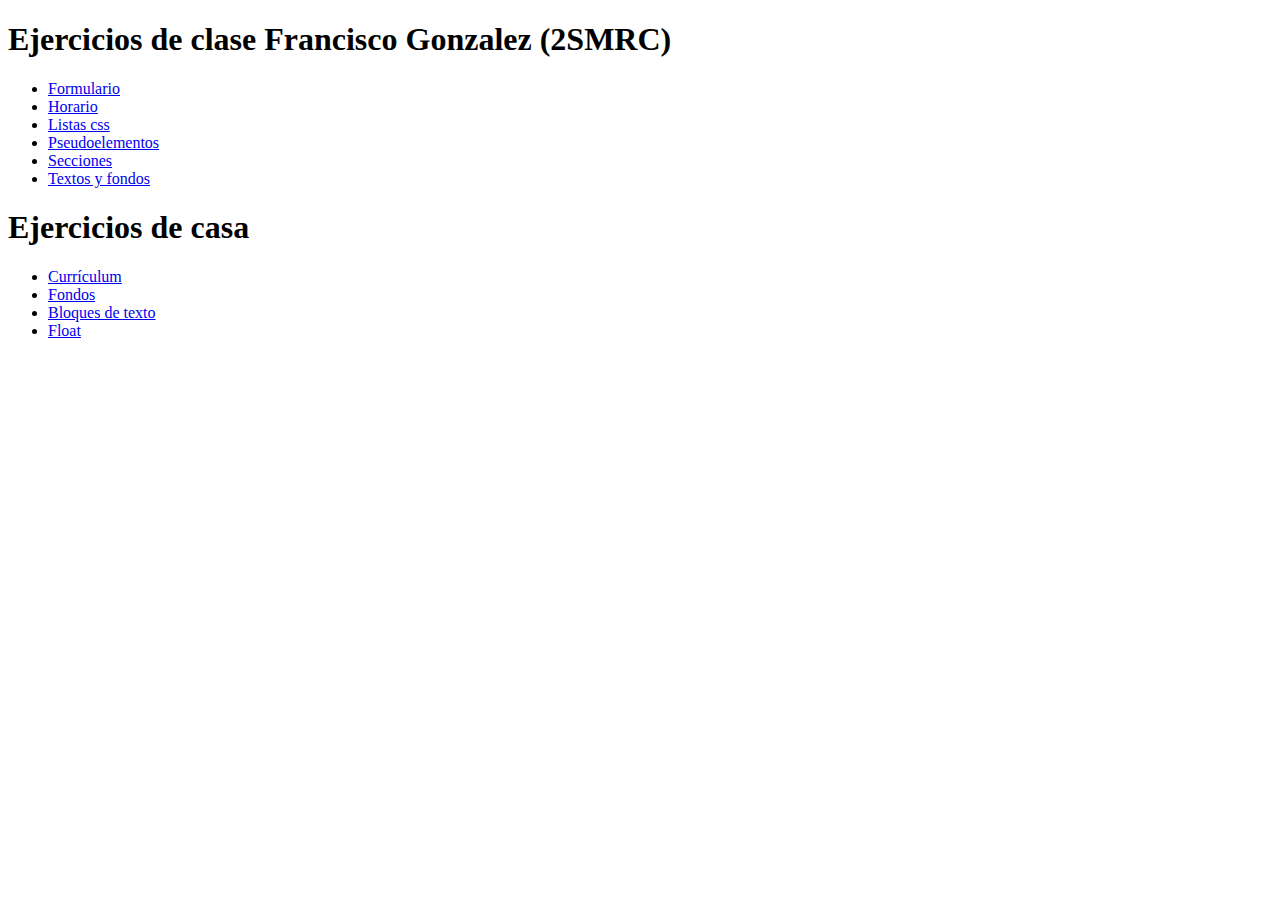
<file: index.html>
<!DOCTYPE html>
<html lang="es">
<head>
    <meta charset="UTF-8">
    <meta http-equiv="X-UA-Compatible" content="IE=edge">
    <meta name="viewport" content="width=device-width, initial-scale=1.0">
    <title>Ejercicios de clase</title>
</head>
<body>
    <h1>Ejercicios de clase Francisco Gonzalez (2SMRC)</h1>
    <ul>
        <li><a href="Formulario/formulario.html">Formulario</a></li>
        <li><a href="Horario/horario.html">Horario</a></li>
        <li><a href="listascss/index.html">Listas css</a></li>
        <li><a href="pseudoelementos/index.html">Pseudoelementos</a></li>
        <li><a href="secciones/index.html">Secciones</a></li>
        <li><a href="textosyfondos/index.html">Textos y fondos</a></li>
    </ul>
    <h1>Ejercicios de casa</h1>
    <ul>
        <li><a href="curriculum-vitae-plantilla/curriculum-vitae.html">Currículum</a></li>
        <li><a href="sonetos-lope-plantilla/sonetos-lope.html">Fondos</a></li>
        <li><a href="jargon-file-plantilla/jargon-file.html"> Bloques de texto</a></li>
        <li><a href="oscar-wilde-plantilla/oscar-wilde.html">Float</a></li>
    </ul>
    
</body>
</html>
</file>
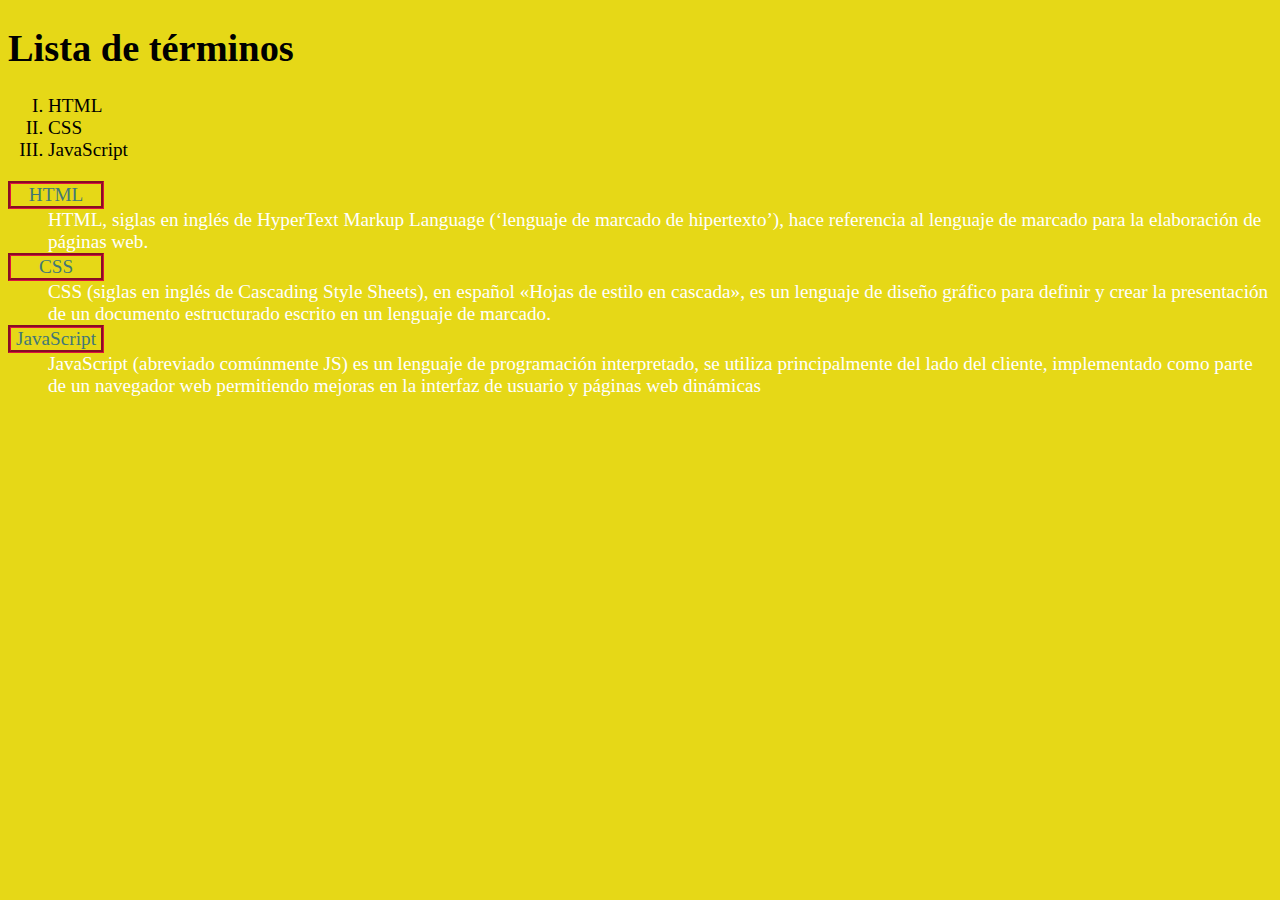
<file: listascss/index.html>
<!DOCTYPE html>
<html lang="es">
<head>
    <meta charset="UTF-8">
    <meta http-equiv="X-UA-Compatible" content="IE=edge">
    <meta name="viewport" content="width=device-width, initial-scale=1.0">
    <title>listascss</title>
    <link rel="stylesheet" href="style.css">
</head>
<body>
    <h1>Lista de términos</h1>
    <ol>
        <li>HTML</li>
        <li>CSS</li>
        <li>JavaScript</li>
    </ol>
    <dl>
        <dt class="textoverde">HTML</dt>
        <dd>HTML, siglas en inglés de HyperText Markup Language (‘lenguaje de marcado de hipertexto’), hace referencia al lenguaje de marcado para la elaboración de páginas web. </dd>
        <dt>CSS</dt>
        <dd>CSS (siglas en inglés de Cascading Style Sheets), en español «Hojas de estilo en cascada», es un lenguaje de diseño gráfico para definir y crear la presentación de un documento estructurado escrito en un lenguaje de marcado.</dd>
        <dt>JavaScript</dt>
        <dd>JavaScript (abreviado comúnmente JS) es un lenguaje de programación interpretado, se utiliza principalmente del lado del cliente, implementado como parte de un navegador web permitiendo mejoras en la interfaz de usuario y páginas web dinámicas</dd>
    </dl>
</body>
</html>
</file>
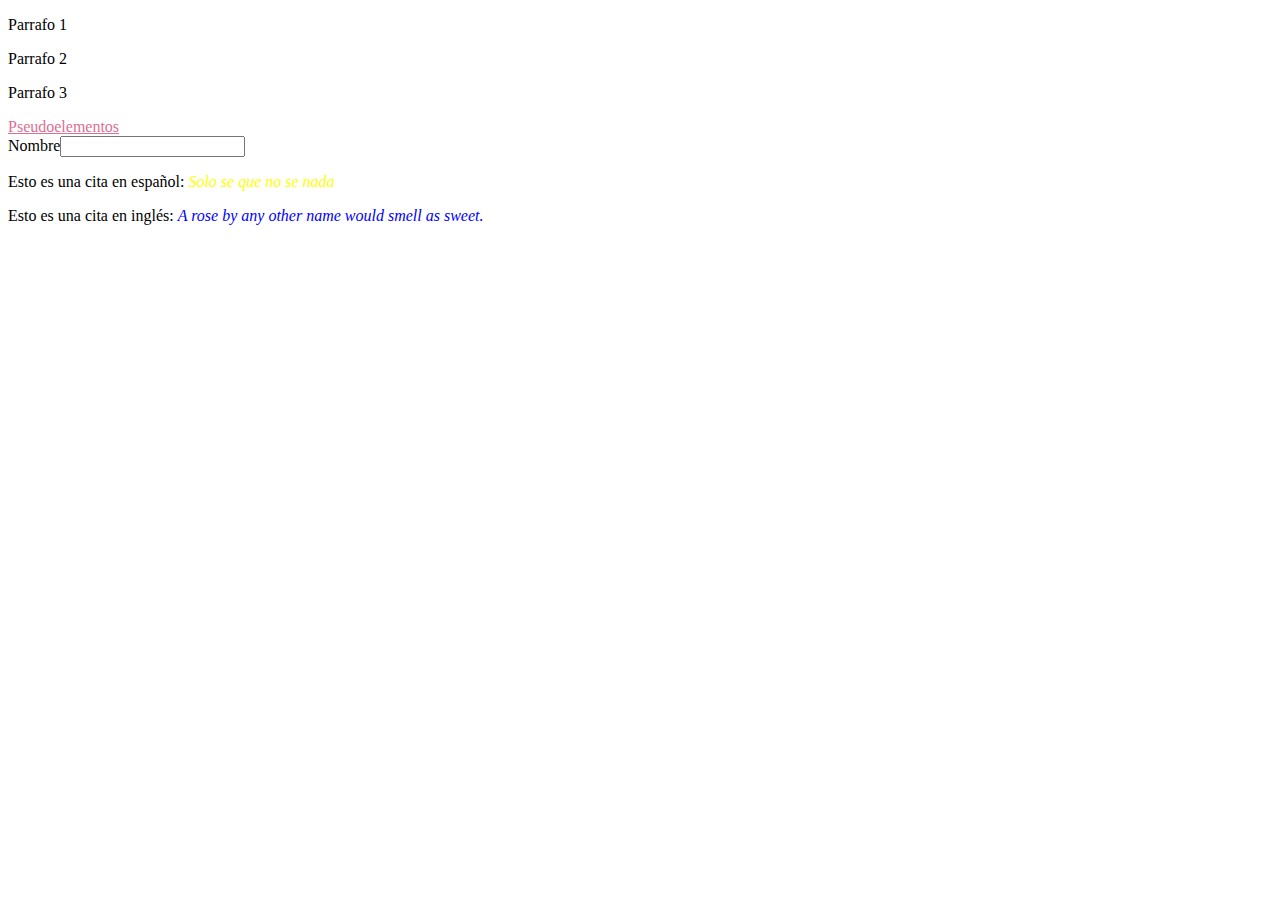
<file: pseudoelementos/index.html>
<!DOCTYPE html>
<html lang="es">
<head>
    <meta charset="UTF-8">
    <meta http-equiv="X-UA-Compatible" content="IE=edge">
    <meta name="viewport" content="width=device-width, initial-scale=1.0">
    <title>Pseudoclases y pseudoelementos</title>
    <link rel="stylesheet" href="style.css">
</head>
<body>
    <header></header>
    <main>
    <p>Parrafo 1</p>
    <p>Parrafo 2</p>
    <p>Parrafo 3</p>
    <a href="https://www.mclibre.org/consultar/htmlcss/css/css-pseudoclases.html" target="_blank">Pseudoelementos</a>
    <form action="">
        <label for="nombre">Nombre<input id="nombre" type="text"></label>
    </form>
    <p>Esto es una cita en español: <cite lang="es">Solo se que no se nada</cite></p>
    <p>Esto es una cita en inglés: <cite lang="en">A rose by any other name would smell as sweet.</cite></p>
    </main>
    <footer></footer>
</body>
</html>
</file>
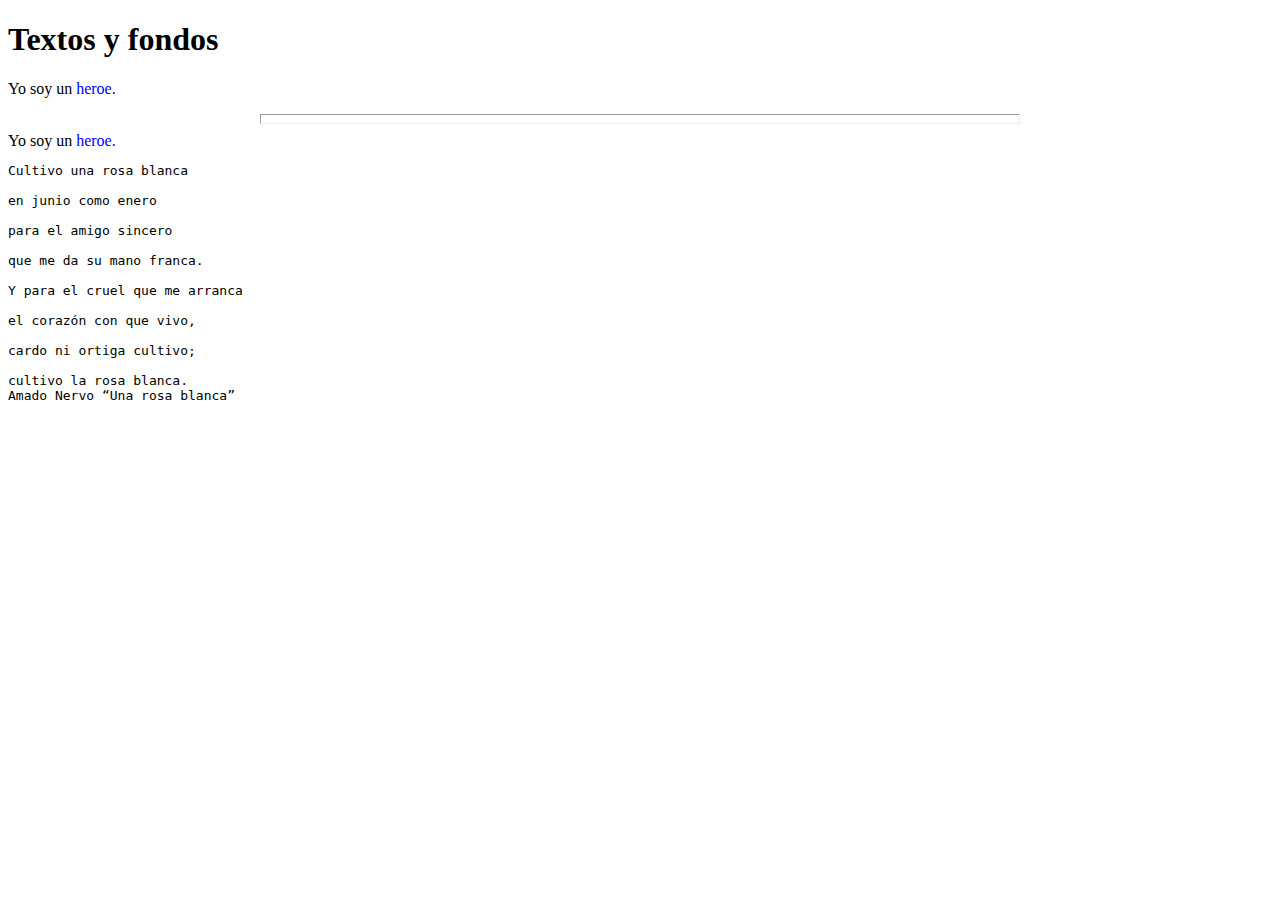
<file: textosyfondos/index.html>
<!DOCTYPE html>
<html lang="es">
<head>
    <meta charset="UTF-8">
    <meta http-equiv="X-UA-Compatible" content="IE=edge">
    <meta name="viewport" content="width=device-width, initial-scale=1.0">
    <title>Textos y fondos</title>
    <link rel="stylesheet" href="style.css">
</head>
<body>
    <!--Autor: Francisco Javier Gonzalez-->
    <h1>Textos y fondos</h1>
    <p>
        Yo soy un <span> heroe.</span>
    </p>
    <hr>
    Yo soy un <span> heroe.</span>
<pre>
Cultivo una rosa blanca

en junio como enero

para el amigo sincero

que me da su mano franca.

Y para el cruel que me arranca

el corazón con que vivo,

cardo ni ortiga cultivo;

cultivo la rosa blanca.
Amado Nervo <q>Una rosa blanca</q>
</pre>
    
</body>
</html>
</file>
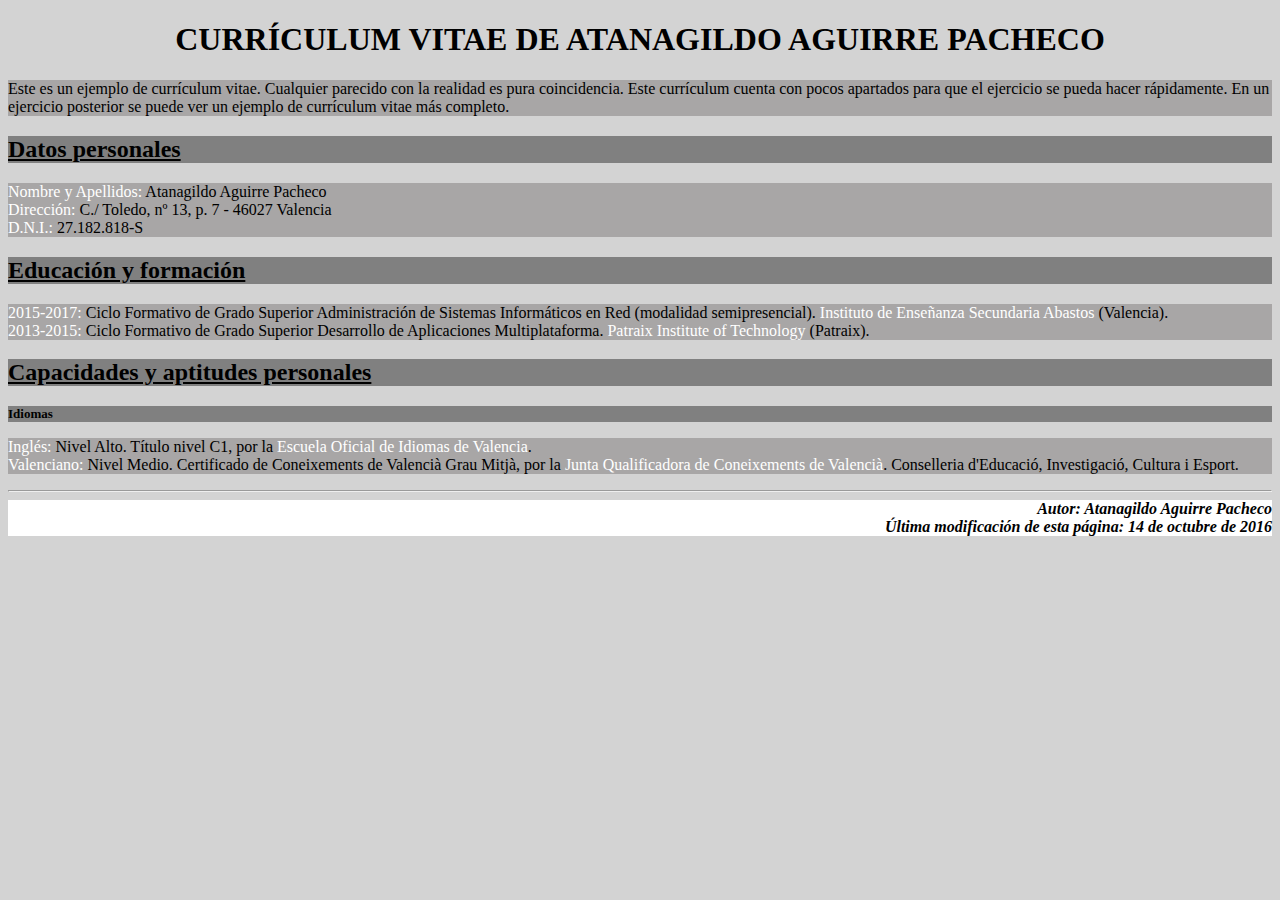
<file: curriculum-vitae-plantilla/curriculum-vitae.html>
<!DOCTYPE html>
<html lang="es">
<head>
  <meta charset="utf-8">
  <title>Currículum Francisco Gonzalez</title>
  <link rel="stylesheet" href="css/estilos.css">
</head>

<body>
  <h1>  Currículum Vitae de Atanagildo Aguirre Pacheco</h1>
    <p>  Este es un ejemplo de currículum vitae. Cualquier parecido con la realidad es pura coincidencia. Este currículum cuenta con pocos apartados para que el ejercicio se pueda hacer rápidamente. En un ejercicio posterior se puede ver un ejemplo de currículum vitae más completo.</p>
  <h2>  Datos personales</h2>
  <p>
  <strong>Nombre y Apellidos:</strong> Atanagildo Aguirre Pacheco <br>

  <strong>Dirección:</strong> C./ Toledo, nº 13, p. 7 - 46027 Valencia <br>

  <strong>D.N.I.:</strong> 27.182.818-S <br>
  </p>
  <h2>  Educación y formación</h2>
  <p>
  <strong>2015-2017:</strong> Ciclo Formativo de Grado Superior Administración de Sistemas Informáticos en Red (modalidad semipresencial). <em>Instituto de Enseñanza Secundaria Abastos</em> (Valencia). <br>

  <strong>2013-2015:</strong> Ciclo Formativo de Grado Superior Desarrollo de Aplicaciones Multiplataforma. <em>Patraix Institute of Technology</em> (Patraix).
  </p>
  <h2>  Capacidades y aptitudes personales</h2>
  <h3>Idiomas</h3>
  <p>
  <strong>Inglés:</strong> Nivel Alto. Título nivel C1, por la <em>Escuela Oficial de Idiomas de Valencia</em>. <br>

  <strong>Valenciano:</strong> Nivel Medio. Certificado de Coneixements de Valencià Grau Mitjà, por la <em>Junta Qualificadora de Coneixements de Valencià</em>. Conselleria d'Educació, Investigació, Cultura i Esport.
  </p>
  <hr>
  <address>
  Autor: Atanagildo Aguirre Pacheco <br>

  Última modificación de esta página: 14 de octubre de 2016
  </address>
</body>
</html>
</file>
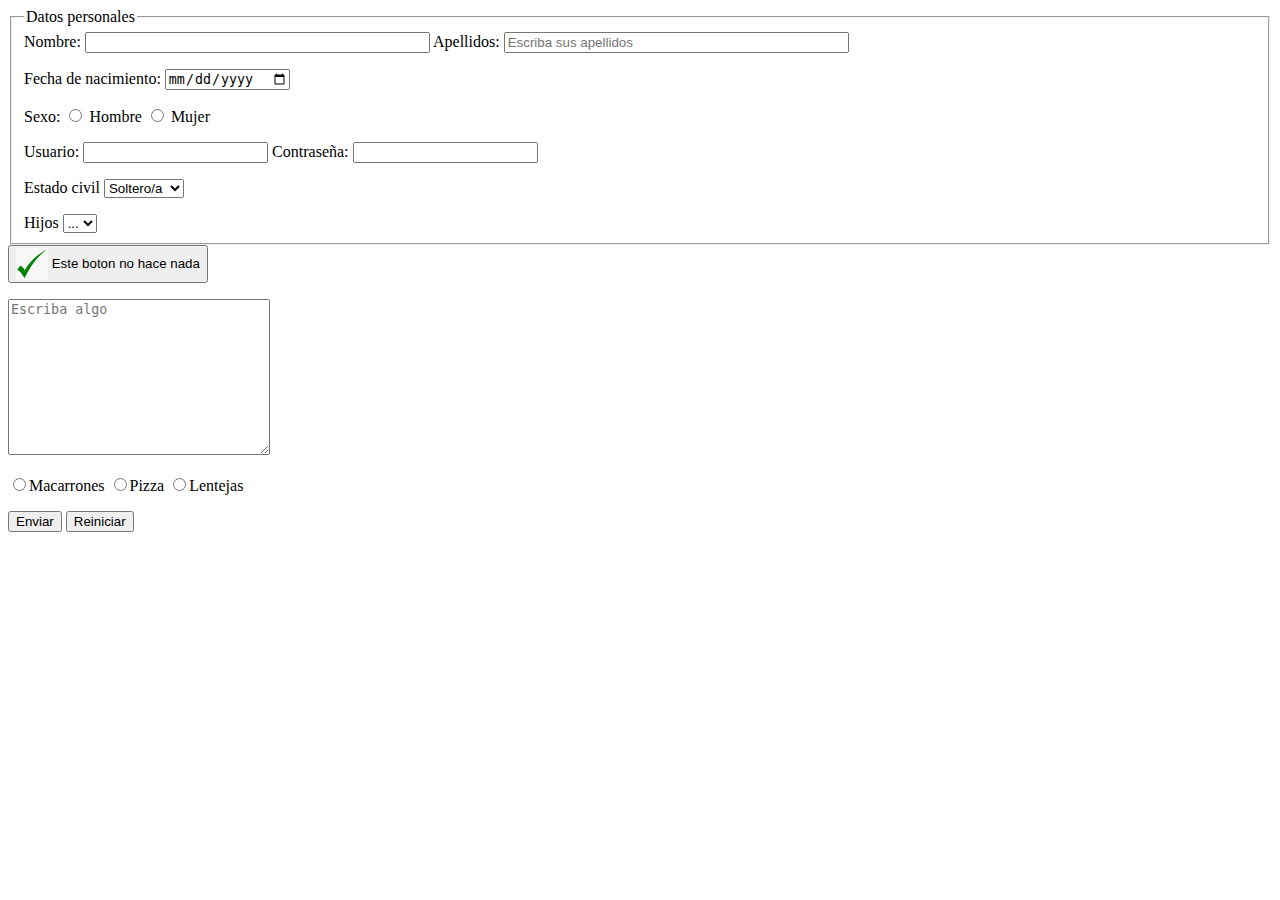
<file: Formulario/formulario.html>
<!DOCTYPE html>
<html lang="es">
<head>
    <meta charset="UTF-8">
    <meta http-equiv="X-UA-Compatible" content="IE=edge">
    <meta name="viewport" content="width=device-width, initial-scale=1.0">
    <title>Ejercicio formulario</title>
</head>
<body>
    <form action="ejemplo.php" method="get">
        <fieldset>
            <legend>Datos personales</legend>
        <label>Nombre: <input type="text" name="nombre" 
       size="40"></label>
       <label>Apellidos: <input type="text" name="nombre" 
        size="40" placeholder="Escriba sus apellidos"></label>
        <p><label>Fecha de nacimiento: <input type="date" name="nacido"></label></p>
        <p>Sexo:
            <input type="radio" name="hm" value="h"> Hombre
            <input type="radio" name="hm" value="m"> Mujer
        </p>
        <label>Usuario: <input type="text" name="usuario" 
            maxlength="15"></label>
        <label>Contraseña: <input type="password" name="password" 
            minlength="8"></label>
            <p><label for="estadoCivil">Estado civil
            <select name="menu" id="estadoCivil">
                <option value="soltero" selected>Soltero/a</option>
                <option value="casado">Casado/a</option>
            </select></label></p>
            <label for="nhijos">Hijos
                <select name="menu" id="nhijos">
                    <option value="">...</option>
                    <option value="cero">0</option>
                    <option value="uno">1</option>
                    <option value="dos">2</option>
                </select>
            </label>
        </fieldset>
        <button type="button">
            <img src="tick.png" alt="imagen" width="32" height="32" style="vertical-align: middle">
            Este boton no hace nada
        </button>
            <p>
            <textarea name="texto" cols="30" rows="10" placeholder="Escriba algo"></textarea></p>
            <p>
                <input type="radio" name="mpl" value="m">Macarrones
                <input type="radio" name="mpl" value="p">Pizza
                <input type="radio" name="mpl" value="l">Lentejas
            </p>
            <input type="submit" value="Enviar">
            <input type="reset" value="Reiniciar">
    </form>
</body>
</html>
</file>
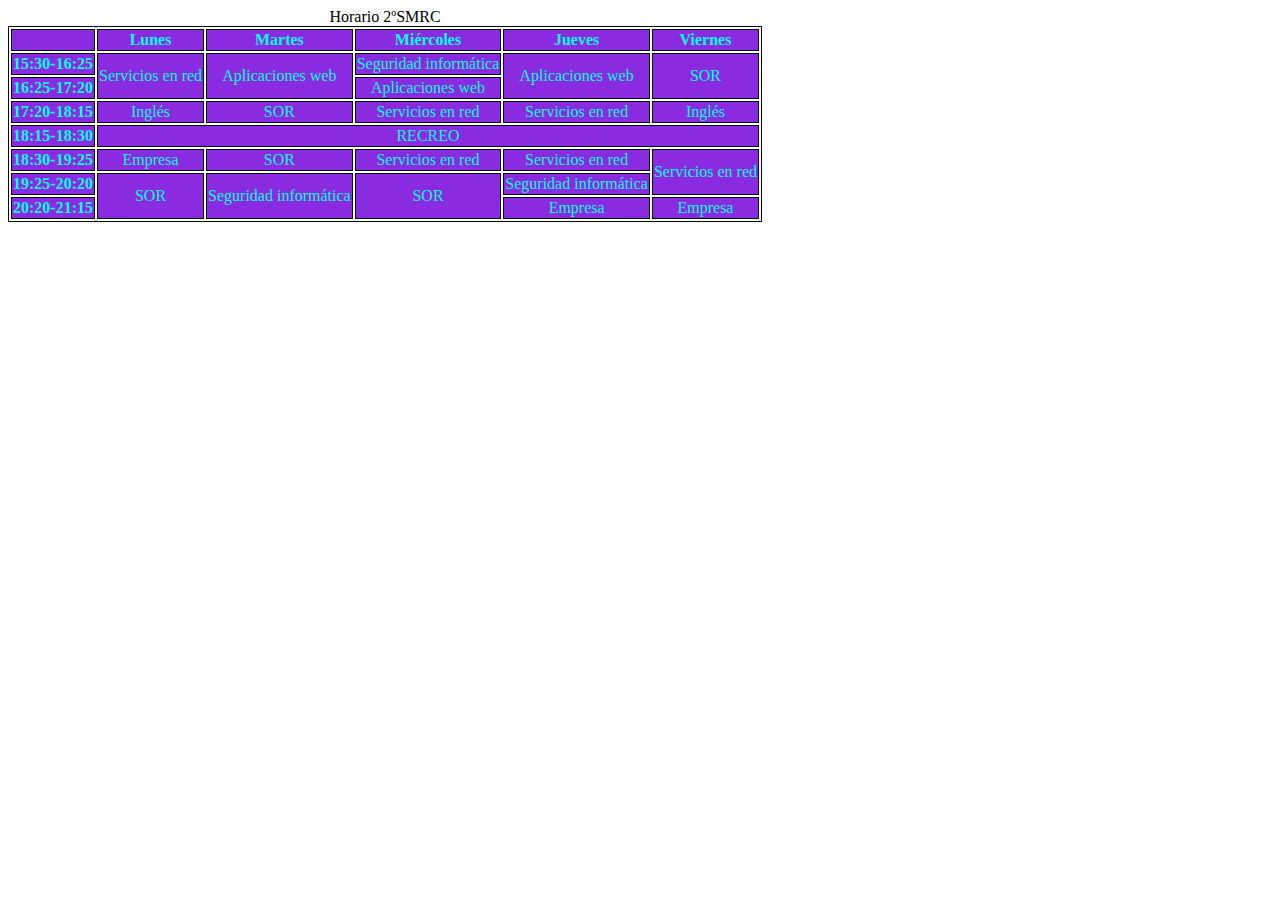
<file: Horario/horario.html>
<!DOCTYPE html>
<html lang="es">
<head>
    <meta charset="UTF-8">
    <meta http-equiv="X-UA-Compatible" content="IE=edge">
    <meta name="viewport" content="width=device-width, initial-scale=1.0">
    <title>Horario</title>
    <link rel="stylesheet" href="estilo/estilo.css">
</head>
<body>
    <table>
        <caption>Horario 2ºSMRC</caption>
        <tr>
            <td></td>
            <th>Lunes</th>
            <th>Martes</th>
            <th>Miércoles</th>
            <th>Jueves</th>
            <th>Viernes</th>
        </tr>
        <tr>
            <th>15:30-16:25</th>
            <td rowspan="2">Servicios en red</td>
            <td rowspan="2">Aplicaciones web</td>
            <td>Seguridad informática</td>
            <td rowspan="2">Aplicaciones web</td>
            <td rowspan="2">SOR</td>
        </tr>
        <tr>
            <th>16:25-17:20</th>
            <td>Aplicaciones web</td>
        </tr>
        <tr>
            <th>17:20-18:15</th>
            <td>Inglés</td>
            <td>SOR</td>
            <td>Servicios en red</td>
            <td>Servicios en red</td>
            <td>Inglés</td>
        </tr>
        <tr>
            <th>18:15-18:30</th>
            <td colspan="5">RECREO</td>
        </tr>
        <tr>
            <th>18:30-19:25</th>
            <td>Empresa</td>
            <td>SOR</td>
            <td>Servicios en red</td>
            <td>Servicios en red</td>
            <td rowspan="2">Servicios en red</td>
        </tr>
        <tr>
            <th>19:25-20:20</th>
            <td rowspan="2">SOR</td>
            <td rowspan="2">Seguridad informática</td>
            <td rowspan="2">SOR</td>
            <td>Seguridad informática</td>
        </tr>
        <tr>
            <th>20:20-21:15</th>
            <td>Empresa</td>
            <td>Empresa</td>
        </tr>
    </table>
</body>
</html>
</file>
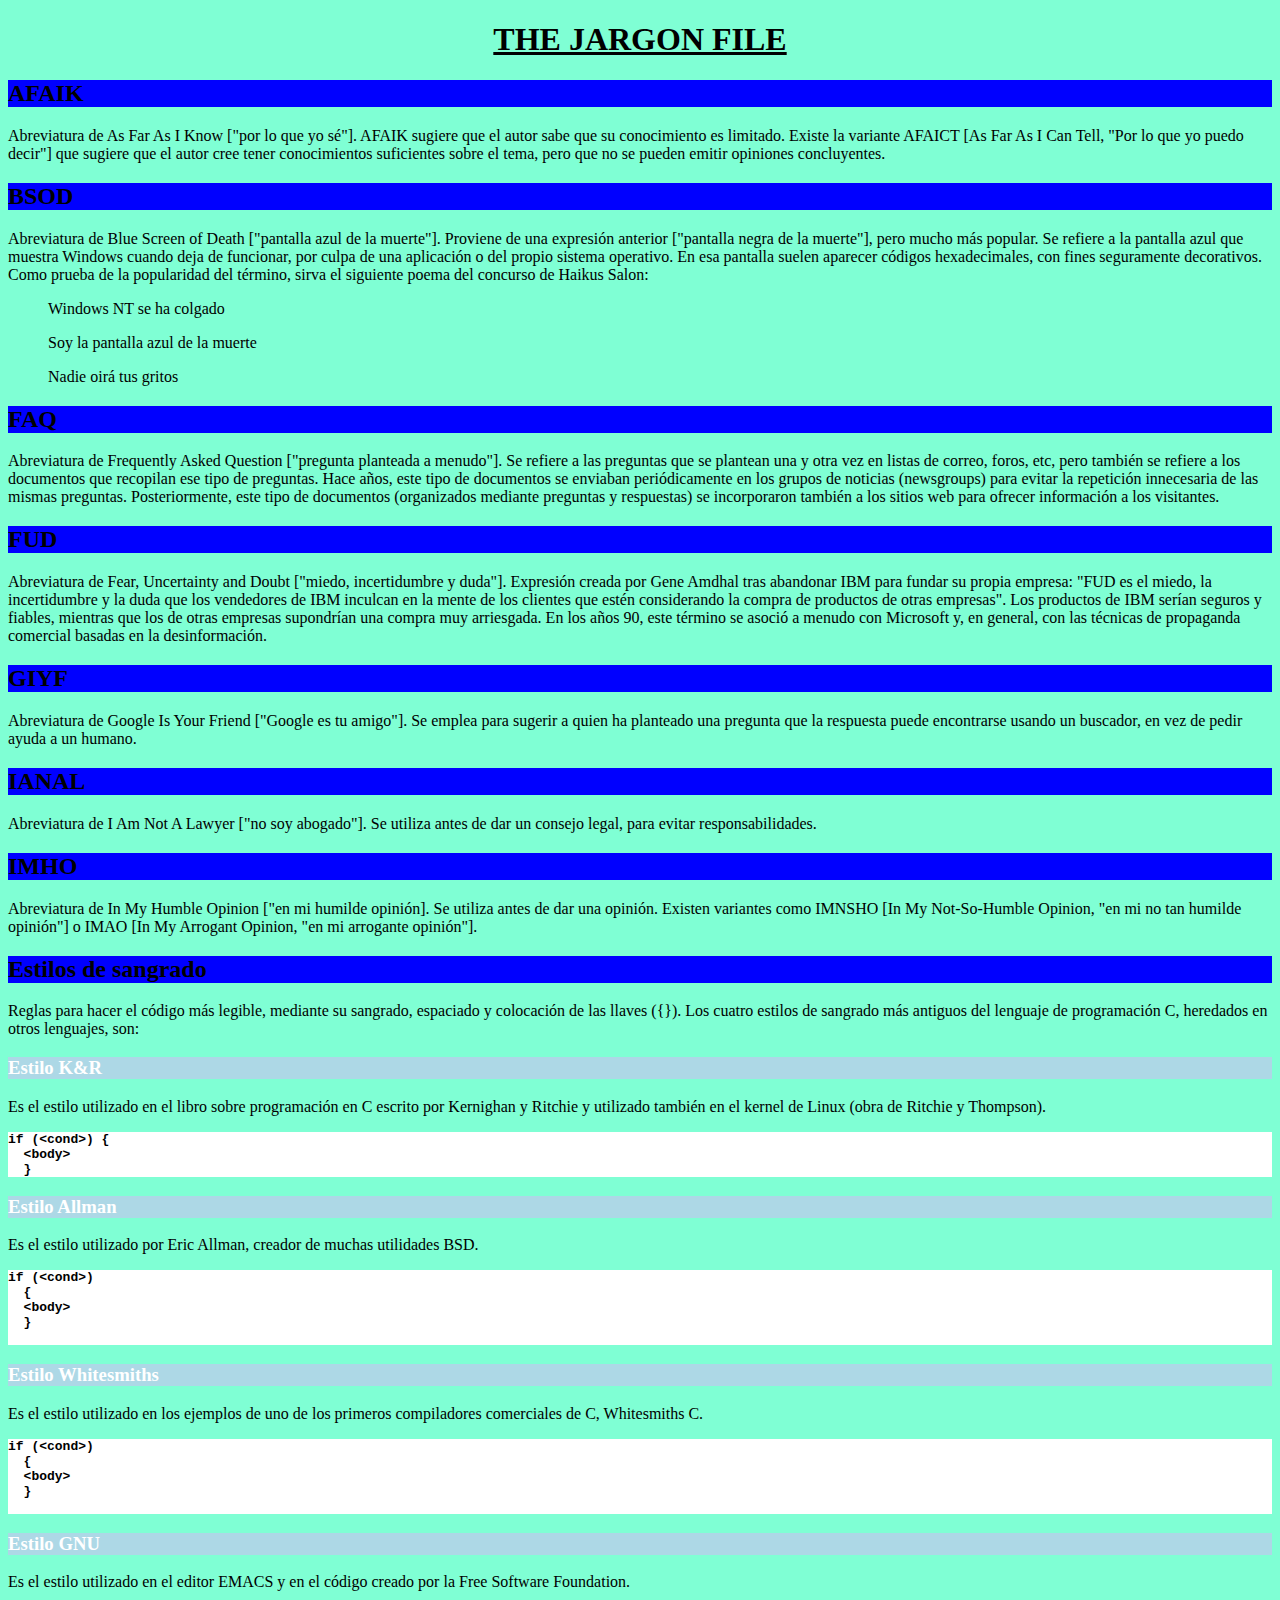
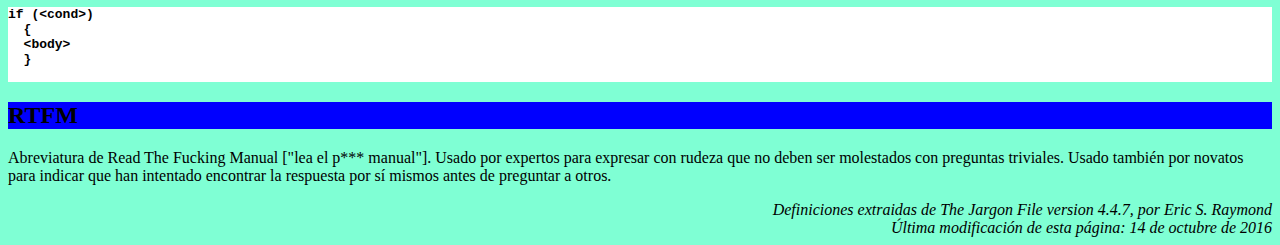
<file: jargon-file-plantilla/jargon-file.html>
<!DOCTYPE html>
<html lang="es">
<head>
  <meta charset="utf-8">
  <title>The jargon file</title>
  <link rel="stylesheet" href="css/estilos.css">
</head>

<body>
  <h1>The jargon file</h1>

  <h2>AFAIK</h2>

  <p>Abreviatura de As Far As I Know ["por lo que yo sé"]. AFAIK sugiere que el autor sabe que su conocimiento es limitado. Existe la variante AFAICT [As Far As I Can Tell, "Por lo que yo puedo decir"] que sugiere que el autor cree tener conocimientos suficientes sobre el tema, pero que no se pueden emitir opiniones concluyentes.</p>

  <h2>BSOD</h2>

  <p>Abreviatura de Blue Screen of Death ["pantalla azul de la muerte"]. Proviene de una expresión anterior ["pantalla negra de la muerte"], pero mucho más popular. Se refiere a la pantalla azul que muestra Windows cuando deja de funcionar, por culpa de una aplicación o del propio sistema operativo. En esa pantalla suelen aparecer códigos hexadecimales, con fines seguramente decorativos. Como prueba de la popularidad del término, sirva el siguiente poema del concurso de Haikus Salon:</p>
  <blockquote>

  <p>Windows NT se ha colgado</p>

  <p>Soy la pantalla azul de la muerte</p>

  <p>Nadie oirá tus gritos</p>
  </blockquote>
  <h2>FAQ</h2>
  <p>  Abreviatura de Frequently Asked Question ["pregunta planteada a menudo"]. Se refiere a las preguntas que se plantean una y otra vez en listas de correo, foros, etc, pero también se refiere a los documentos que recopilan ese tipo de preguntas. Hace años, este tipo de documentos se enviaban periódicamente en los grupos de noticias (newsgroups) para evitar la repetición innecesaria de las mismas preguntas. Posteriormente, este tipo de documentos (organizados mediante preguntas y respuestas) se incorporaron también a los sitios web para ofrecer información a los visitantes. </p>
  <h2>FUD</h2>
  <p>  Abreviatura de Fear, Uncertainty and Doubt ["miedo, incertidumbre y duda"]. Expresión creada por Gene Amdhal tras abandonar IBM para fundar su propia empresa: "FUD es el miedo, la incertidumbre y la duda que los vendedores de IBM inculcan en la mente de los clientes que estén considerando la compra de productos de otras empresas". Los productos de IBM serían seguros y fiables, mientras que los de otras empresas supondrían una compra muy arriesgada. En los años 90, este término se asoció a menudo con Microsoft y, en general, con las técnicas de propaganda comercial basadas en la desinformación.</p>
  <h2>GIYF</h2>
  <p>Abreviatura de Google Is Your Friend ["Google es tu amigo"]. Se emplea para sugerir a quien ha planteado una pregunta que la respuesta puede encontrarse usando un buscador, en vez de pedir ayuda a un humano.</p>
  <h2>IANAL</h2>
  <p>Abreviatura de I Am Not A Lawyer ["no soy abogado"]. Se utiliza antes de dar un consejo legal, para evitar responsabilidades.</p>
  <h2>IMHO</h2>
  <p>Abreviatura de In My Humble Opinion ["en mi humilde opinión]. Se utiliza antes de dar una opinión. Existen variantes como IMNSHO [In My Not-So-Humble Opinion, "en mi no tan humilde opinión"] o IMAO [In My Arrogant Opinion, "en mi arrogante opinión"].</p>
  <h2>Estilos de sangrado</h2>
  Reglas para hacer el código más legible, mediante su sangrado, espaciado y colocación de las llaves ({}). Los cuatro estilos de sangrado más antiguos del lenguaje de programación C, heredados en otros lenguajes, son:

  <h3>Estilo K&amp;R</h3>
  <p>  Es el estilo utilizado en el libro sobre programación en C escrito por Kernighan y Ritchie y utilizado también en el kernel de Linux (obra de Ritchie y Thompson).</p>
  <pre>if (&lt;cond&gt;) {
  &lt;body&gt;
  }
</pre>
  <h3>Estilo Allman</h3>

  <p>  Es el estilo utilizado por Eric Allman, creador de muchas utilidades BSD.</p>
  <pre>if (&lt;cond&gt;)
  {
  &lt;body&gt;
  }
  </pre>
  <h3>Estilo Whitesmiths</h3>

  <p>  Es el estilo utilizado en los ejemplos de uno de los primeros compiladores comerciales de C, Whitesmiths C.</p>
  <pre>if (&lt;cond&gt;)
  {
  &lt;body&gt;
  }
  </pre>
  <h3>Estilo GNU</h3>

  <p>Es el estilo utilizado en el editor EMACS y en el código creado por la Free Software Foundation.</p>

  <pre>if (&lt;cond&gt;)
  {
  &lt;body&gt;
  }
  </pre>
  <h2>RTFM</h2>
  <p>Abreviatura de Read The Fucking Manual ["lea el p*** manual"]. Usado por expertos para expresar con rudeza que no deben ser molestados con preguntas triviales. Usado también por novatos para indicar que han intentado encontrar la respuesta por sí mismos antes de preguntar a otros.</p>
  <address>Definiciones extraidas de The Jargon File version 4.4.7, por Eric S. Raymond<br>Última modificación de esta página: 14 de octubre de 2016</address>
</body>
</html>
</file>
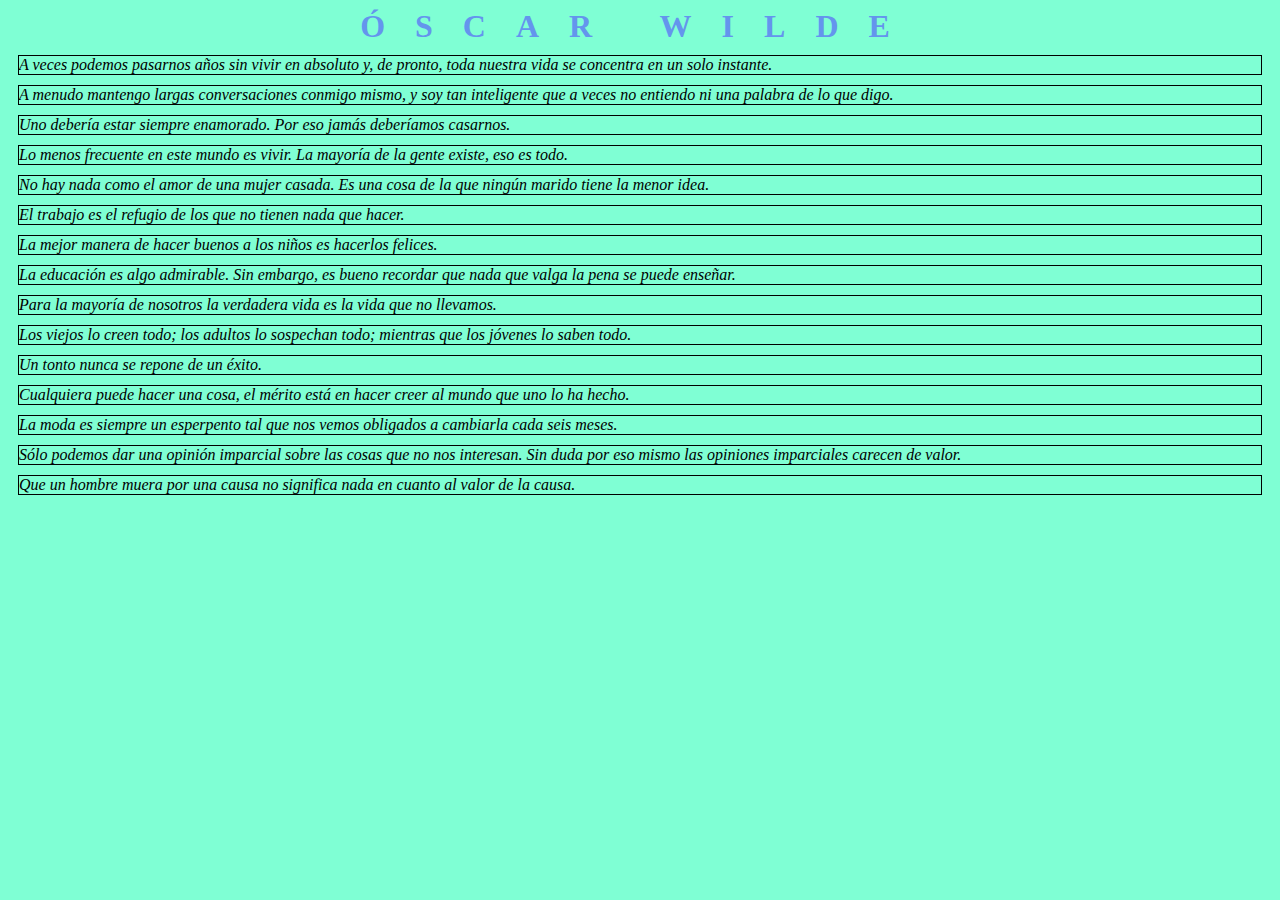
<file: oscar-wilde-plantilla/oscar-wilde.html>
<!DOCTYPE html>
<html lang="es">
  <head>
    <meta charset="utf-8" />
    <title>Float Francisco Gonzalez</title>
    <link rel="stylesheet" href="css/estilos.css" />
  </head>

  <body>
    <h1>Óscar Wilde</h1>

    <p>
      A veces podemos pasarnos años sin vivir en absoluto y, de pronto, toda
      nuestra vida se concentra en un solo instante.
    </p>

    <p>
      A menudo mantengo largas conversaciones conmigo mismo, y soy tan
      inteligente que a veces no entiendo ni una palabra de lo que digo.
    </p>
    <p>
      Uno debería estar siempre enamorado. Por eso jamás deberíamos casarnos.
    </p>
    <p>
      Lo menos frecuente en este mundo es vivir. La mayoría de la gente existe,
      eso es todo.
    </p>
    <p>
      No hay nada como el amor de una mujer casada. Es una cosa de la que ningún
      marido tiene la menor idea.
    </p>
    <p>El trabajo es el refugio de los que no tienen nada que hacer.</p>
    <p>La mejor manera de hacer buenos a los niños es hacerlos felices.</p>
    <p>
      La educación es algo admirable. Sin embargo, es bueno recordar que nada
      que valga la pena se puede enseñar.
    </p>
    <p>
      Para la mayoría de nosotros la verdadera vida es la vida que no llevamos.
    </p>
    <p>
      Los viejos lo creen todo; los adultos lo sospechan todo; mientras que los
      jóvenes lo saben todo.
    </p>
    <p>Un tonto nunca se repone de un éxito.</p>
    <p>
      Cualquiera puede hacer una cosa, el mérito está en hacer creer al mundo
      que uno lo ha hecho.
    </p>
    <p>
      La moda es siempre un esperpento tal que nos vemos obligados a cambiarla
      cada seis meses.
    </p>
    <p>
      Sólo podemos dar una opinión imparcial sobre las cosas que no nos
      interesan. Sin duda por eso mismo las opiniones imparciales carecen de
      valor.
    </p>
    <p>
      Que un hombre muera por una causa no significa nada en cuanto al valor de
      la causa.
    </p>
  </body>
</html>
</file>
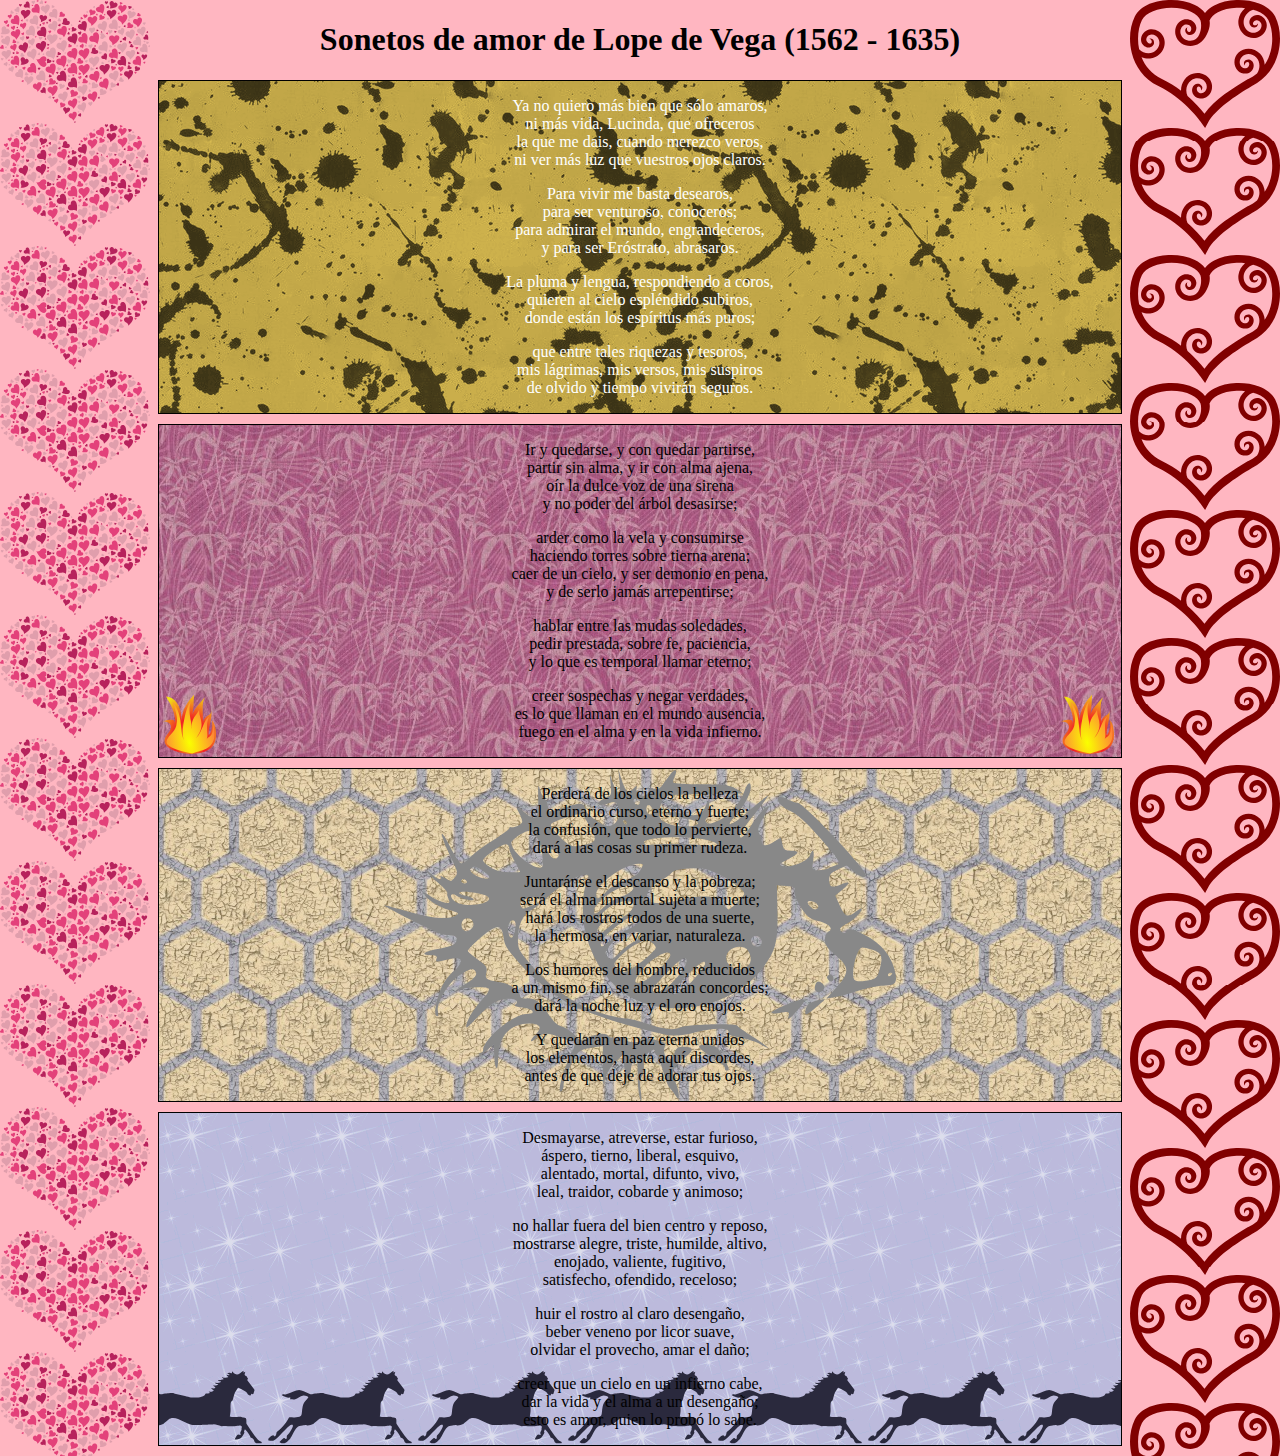
<file: sonetos-lope-plantilla/sonetos-lope.html>
<!DOCTYPE html>
<html lang="es">
  <head>
    <meta charset="utf-8" />
    <meta name="viewport" />
    <title>Fondos Francisco Gonzalez</title>
    <link rel="stylesheet" href="css/estilos.css" />
  </head>

  <body>
    <h1>Sonetos de amor de Lope de Vega (1562 - 1635)</h1>
    <div class="texto1">
      <p>
        Ya no quiero más bien que sólo amaros,<br />
        ni más vida, Lucinda, que ofreceros <br />
        la que me dais, cuando merezco veros,<br />
        ni ver más luz que vuestros ojos claros.
      </p>

      <p>
        Para vivir me basta desearos,<br />
        para ser venturoso, conoceros;<br />
        para admirar el mundo, engrandeceros,<br />
        y para ser Eróstrato, abrasaros.
      </p>

      <p>
        La pluma y lengua, respondiendo a coros,<br />
        quieren al cielo espléndido subiros,<br />
        donde están los espíritus más puros;
      </p>

      <p>
        que entre tales riquezas y tesoros,<br />
        mis lágrimas, mis versos, mis suspiros <br />
        de olvido y tiempo vivirán seguros.
      </p>
    </div>
    <div class="texto2">
      <p>
        Ir y quedarse, y con quedar partirse,<br />
        partir sin alma, y ir con alma ajena,<br />
        oír la dulce voz de una sirena <br />
        y no poder del árbol desasirse;
      </p>

      <p>
        arder como la vela y consumirse <br />
        haciendo torres sobre tierna arena;<br />
        caer de un cielo, y ser demonio en pena, <br />
        y de serlo jamás arrepentirse;
      </p>

      <p>
        hablar entre las mudas soledades,<br />
        pedir prestada, sobre fe, paciencia,<br />
        y lo que es temporal llamar eterno;
      </p>

      <p>
        creer sospechas y negar verdades,<br />
        es lo que llaman en el mundo ausencia,<br />
        fuego en el alma y en la vida infierno.
      </p>
    </div>
    <div class="texto3">
      <p>
        Perderá de los cielos la belleza <br />
        el ordinario curso, eterno y fuerte; <br />
        la confusión, que todo lo pervierte,<br />
        dará a las cosas su primer rudeza.
      </p>

      <p>
        Juntaránse el descanso y la pobreza; <br />
        será el alma inmortal sujeta a muerte; <br />
        hará los rostros todos de una suerte,<br />
        la hermosa, en variar, naturaleza.
      </p>

      <p>
        Los humores del hombre, reducidos <br />
        a un mismo fin, se abrazarán concordes; <br />
        dará la noche luz y el oro enojos.
      </p>

      <p>
        Y quedarán en paz eterna unidos <br />
        los elementos, hasta aquí discordes, <br />
        antes de que deje de adorar tus ojos.
      </p>
    </div>
    <div class="texto4">
      <p>
        Desmayarse, atreverse, estar furioso,<br />
        áspero, tierno, liberal, esquivo,<br />
        alentado, mortal, difunto, vivo,<br />
        leal, traidor, cobarde y animoso;
      </p>

      <p>
        no hallar fuera del bien centro y reposo,<br />
        mostrarse alegre, triste, humilde, altivo,<br />
        enojado, valiente, fugitivo, <br />
        satisfecho, ofendido, receloso;
      </p>

      <p>
        huir el rostro al claro desengaño, <br />
        beber veneno por licor suave, <br />
        olvidar el provecho, amar el daño;
      </p>

      <p>
        creer que un cielo en un infierno cabe,<br />
        dar la vida y el alma a un desengaño;<br />
        esto es amor, quien lo probó lo sabe.
      </p>
    </div>
  </body>
</html>
</file>
<file: listascss/style.css>
body{
    font-family: Georgia, 'Times New Roman', Times, serif;
    font-size: larger;
    background-color: rgb(230, 216, 23);
}
dt{
    color: rgb(65, 119, 119);
    font-weight: 300;
    border-width: medium;
    border-color: crimson;
    border-style: groove;
    width: 90px;
    text-align: center;
}
dd{
    color: white;
}
ol{
    list-style: upper-roman;
}
</file>
<file: pseudoelementos/style.css>
/*main :first-child{
    color: red;
}
*/
a:link{
    color: palevioletred;
}
a:hover{
    background-color: brown;
    color: black
    ;
}
p:hover{
    background-color: aqua;
    color: yellow;
}
a:active{
    font-size: xx-large;
}
input:focus{
    background-color: yellow;
}
cite:lang(es){
color: yellow;
}
cite:lang(en){
    color: blue;
}
</file>
<file: textosyfondos/style.css>
/*Autor: Francisco Javier Gonzalez*/
span{
    color: blue;
}
hr{
    width: 60%;
    height: 8px;
    
}
</file>
<file: curriculum-vitae-plantilla/css/estilos.css>
body {
    background-color: lightgray;
}
h1 {
    text-align: center;
    text-transform: uppercase;
}
p {
    background-color: rgb(168, 166, 166);
}
h2 {
    background-color: grey;
    text-decoration: underline;
}
h3 {
    background-color: grey;
    font-size: small
}
em {
    color: white;
    font-style: normal;
}
strong {
    color: white;
    font-weight: normal;
}
address {
    text-align: right;
    background-color: white;
    font-weight: bold;
}
</file>
<file: Horario/estilo/estilo.css>
table{
    border: black 1px solid;
}
td,th{
    border: black 1px solid;
    text-align: center;
}
tr{
    color: aqua;
    background-color: blueviolet;
}
</file>
<file: jargon-file-plantilla/css/estilos.css>
h1 {
    text-align: center;
    text-decoration: underline;
    text-transform: uppercase;
}
body {
    background-color: aquamarine;
}
h2 {
    background-color: blue;
}
h3 {
    background-color: lightblue;
    color: white;
}
pre {
    background-color: white;
    font-weight: bold;
}
address {
    text-align: right;
}
</file>
<file: oscar-wilde-plantilla/css/estilos.css>
body {
    background-color: aquamarine;
}
h1 {
    text-align: center;
    text-transform: uppercase;
    margin: 0;
    letter-spacing: 30px;
    color: cornflowerblue;
}
p {
    float: none;
    overflow: hidden;
    font-style: italic;
    margin: 10px;
    border: 1px black solid;
}
</file>
<file: sonetos-lope-plantilla/css/estilos.css>
body {
    text-align: center;
    background: url("../fondos/corazon-1.svg")repeat-y top left, url("../fondos/corazon-2.svg")repeat-y right top;
    background-size: 150px;
    background-color: lightpink;
}
div {
    border: black 1px solid;
    margin: 10px 150px;
}
div.texto1 {
    background: url("../fondos/manchas.png");
    color: white;
}
div.texto2 {
    background:url("../fondos/fuego.svg")no-repeat bottom right, url("../fondos/fuego.svg")no-repeat bottom left,url("../fondos/tallos.jpg");
}
div.texto3 {
    background: url("../fondos/ojo.svg")center no-repeat, url("../fondos/hexagonos.jpg");
}
div.texto4 {
    background: url("../fondos/caballo.svg")repeat-x bottom,url("../fondos/estrellas.png")repeat;
    background-size: 150px auto;
}
</file>
